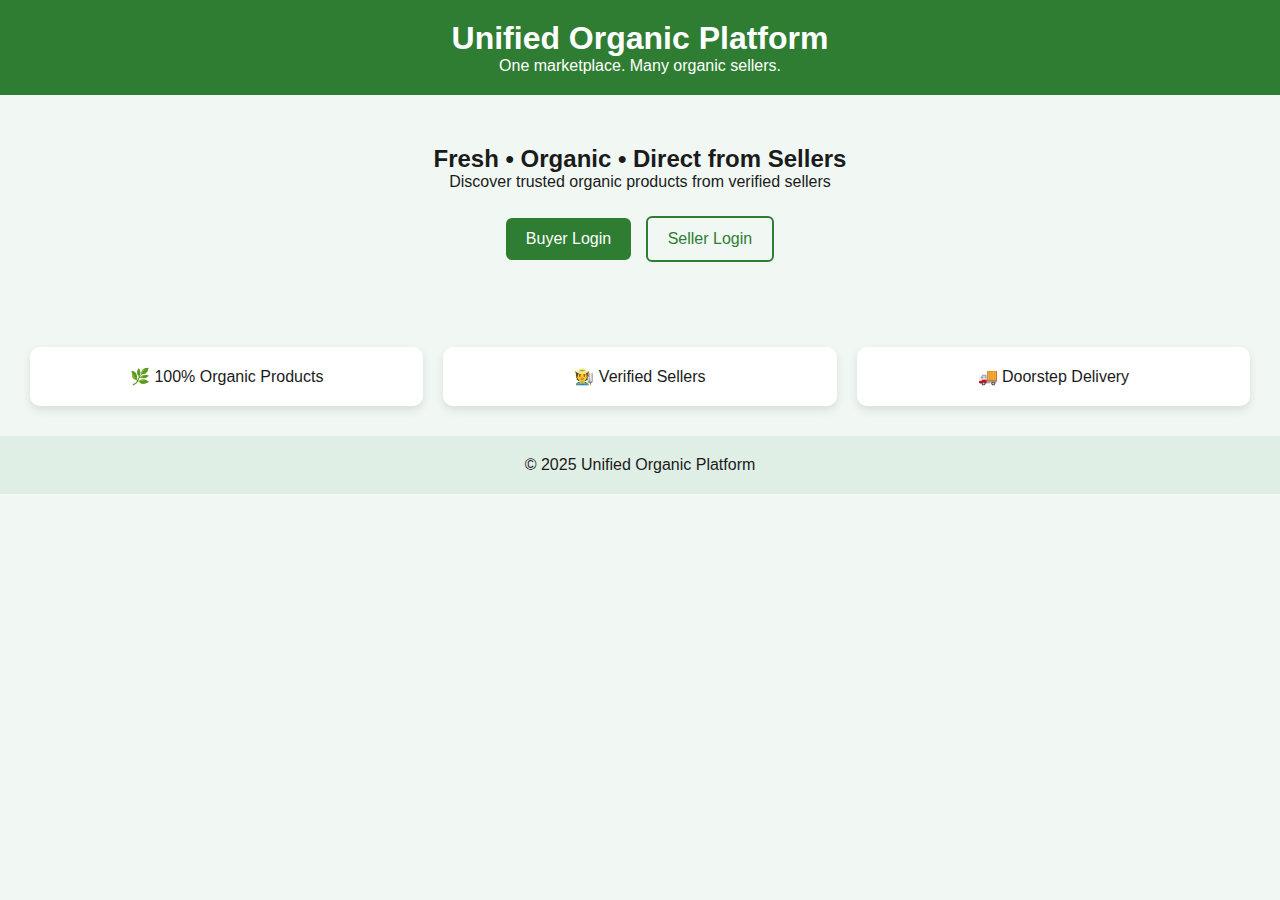
<file: index.html>
<!DOCTYPE html>
<html lang="en">
<head>
  <meta charset="UTF-8">
  <title>Unified Organic Platform</title>
  <meta name="viewport" content="width=device-width, initial-scale=1.0">
  <link rel="stylesheet" href="assets/css/style.css">
</head>
<body>

<header class="topbar">
  <h1>Unified Organic Platform</h1>
  <p>One marketplace. Many organic sellers.</p>
</header>

<section class="hero">
  <h2>Fresh • Organic • Direct from Sellers</h2>
  <p>Discover trusted organic products from verified sellers</p>

  <div class="cta-buttons">
    <a href="buyer-login.html" class="btn">Buyer Login</a>
    <a href="seller-login.html" class="btn outline">Seller Login</a>
  </div>
</section>

<section class="features">
  <div class="card">🌿 100% Organic Products</div>
  <div class="card">🧑‍🌾 Verified Sellers</div>
  <div class="card">🚚 Doorstep Delivery</div>
</section>

<footer>
  <p>© 2025 Unified Organic Platform</p>
</footer>

</body>
</html>
</file>
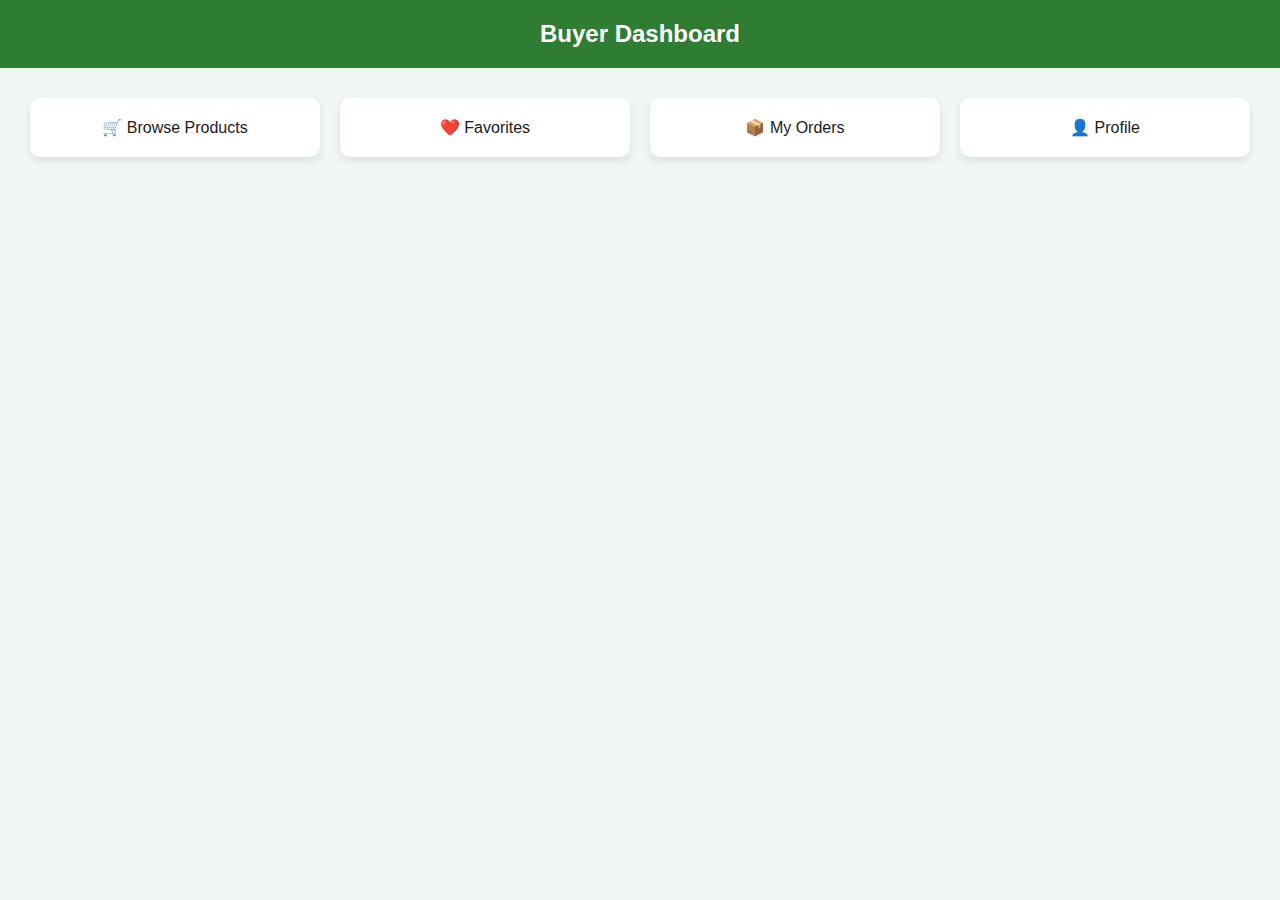
<file: buyer-dashboard.html>
<!DOCTYPE html>
<html>
<head>
  <title>Buyer Dashboard</title>
  <link rel="stylesheet" href="assets/css/style.css">
</head>
<body>

<header class="topbar">
  <h2>Buyer Dashboard</h2>
</header>

<section class="features">
  <div class="card">🛒 Browse Products</div>
  <div class="card">❤️ Favorites</div>
  <div class="card">📦 My Orders</div>
  <div class="card">👤 Profile</div>
</section>

</body>
</html>
</file>
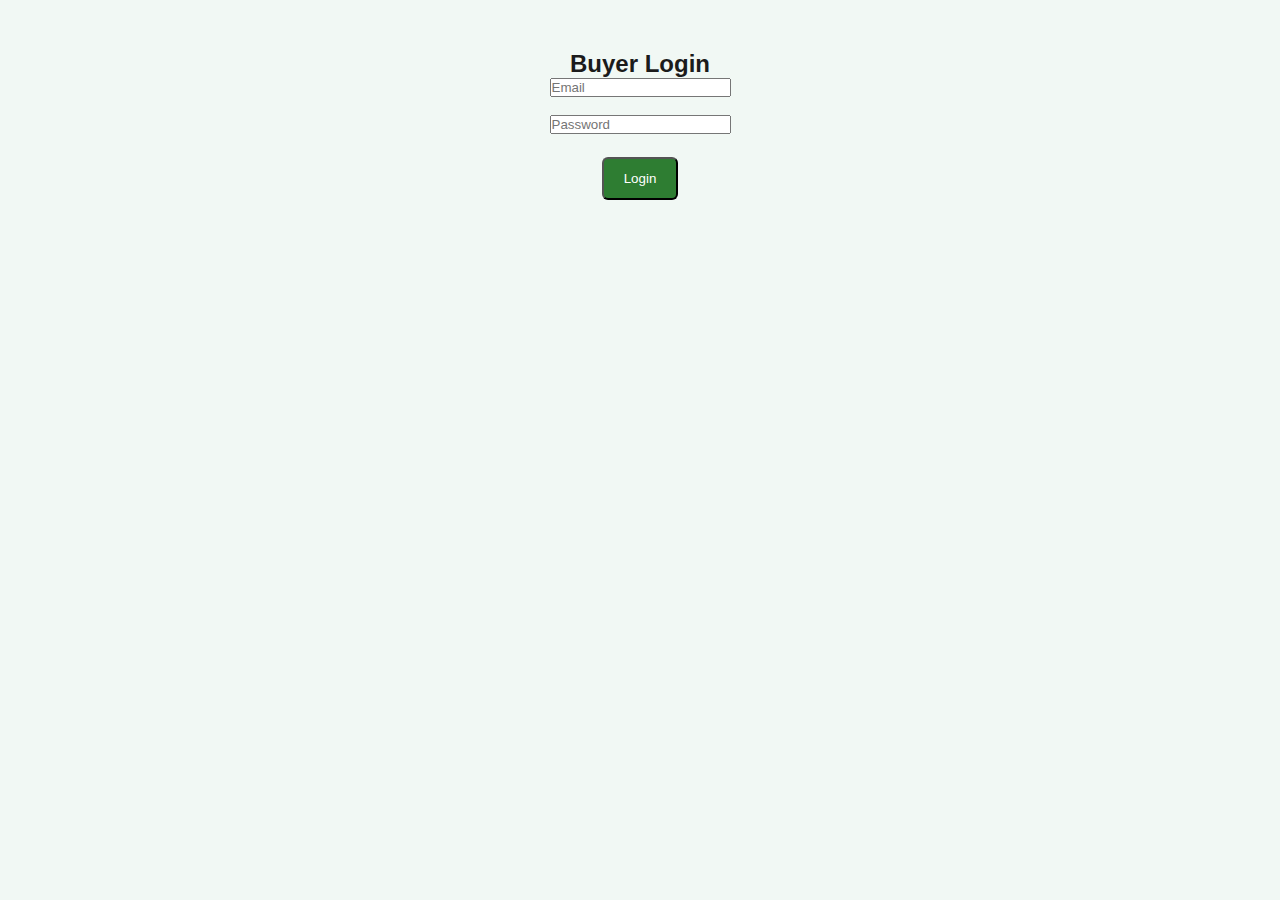
<file: buyer-login.html>
<!DOCTYPE html>
<html>
<head>
  <title>Buyer Login</title>
  <link rel="stylesheet" href="assets/css/style.css">
</head>
<body>

<div class="hero">
  <h2>Buyer Login</h2>

  <input placeholder="Email" id="buyerEmail"><br><br>
  <input placeholder="Password" type="password"><br><br>

  <button class="btn" onclick="buyerLogin()">Login</button>
</div>

<script src="assets/js/auth.js"></script>
</body>
</html>
</file>
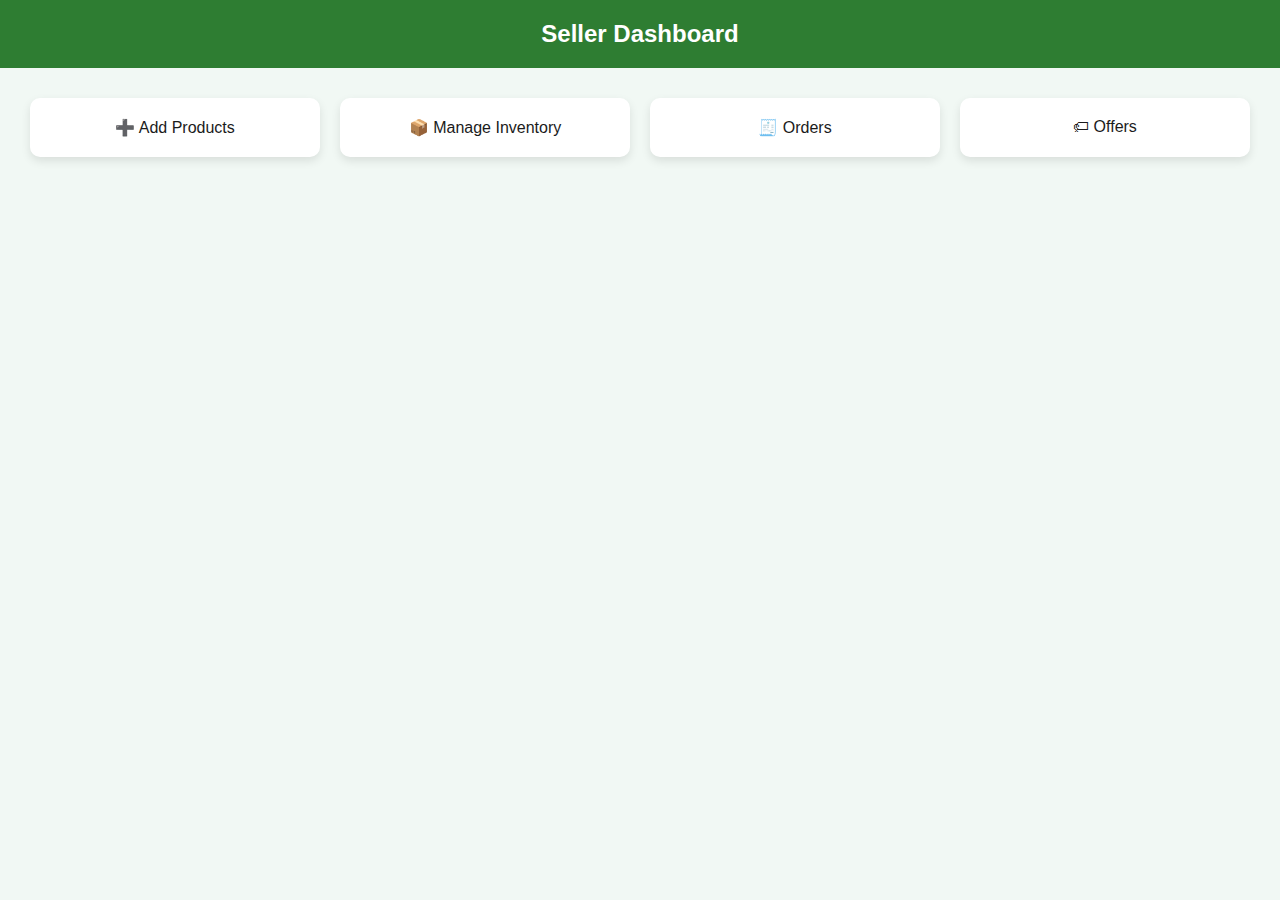
<file: seller-dashboard.html>
<!DOCTYPE html>
<html>
<head>
  <title>Seller Dashboard</title>
  <link rel="stylesheet" href="assets/css/style.css">
</head>
<body>

<header class="topbar">
  <h2>Seller Dashboard</h2>
</header>

<section class="features">
  <div class="card">➕ Add Products</div>
  <div class="card">📦 Manage Inventory</div>
  <div class="card">🧾 Orders</div>
  <div class="card">🏷 Offers</div>
</section>

</body>
</html>
</file>
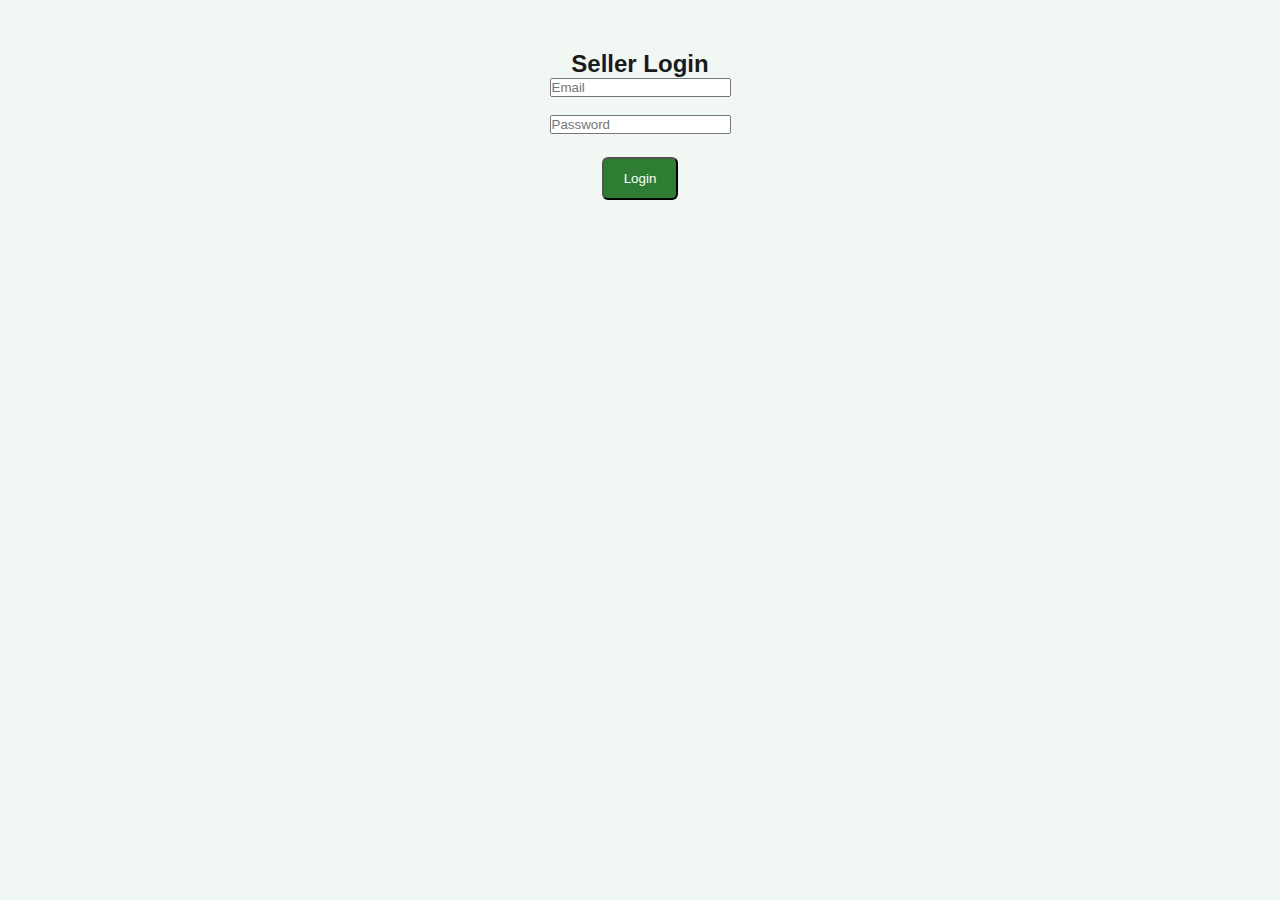
<file: seller-login.html>
<!DOCTYPE html>
<html>
<head>
  <title>Seller Login</title>
  <link rel="stylesheet" href="assets/css/style.css">
</head>
<body>

<div class="hero">
  <h2>Seller Login</h2>

  <input placeholder="Email"><br><br>
  <input placeholder="Password" type="password"><br><br>

  <button class="btn" onclick="sellerLogin()">Login</button>
</div>

<script src="assets/js/auth.js"></script>
</body>
</html>
</file>
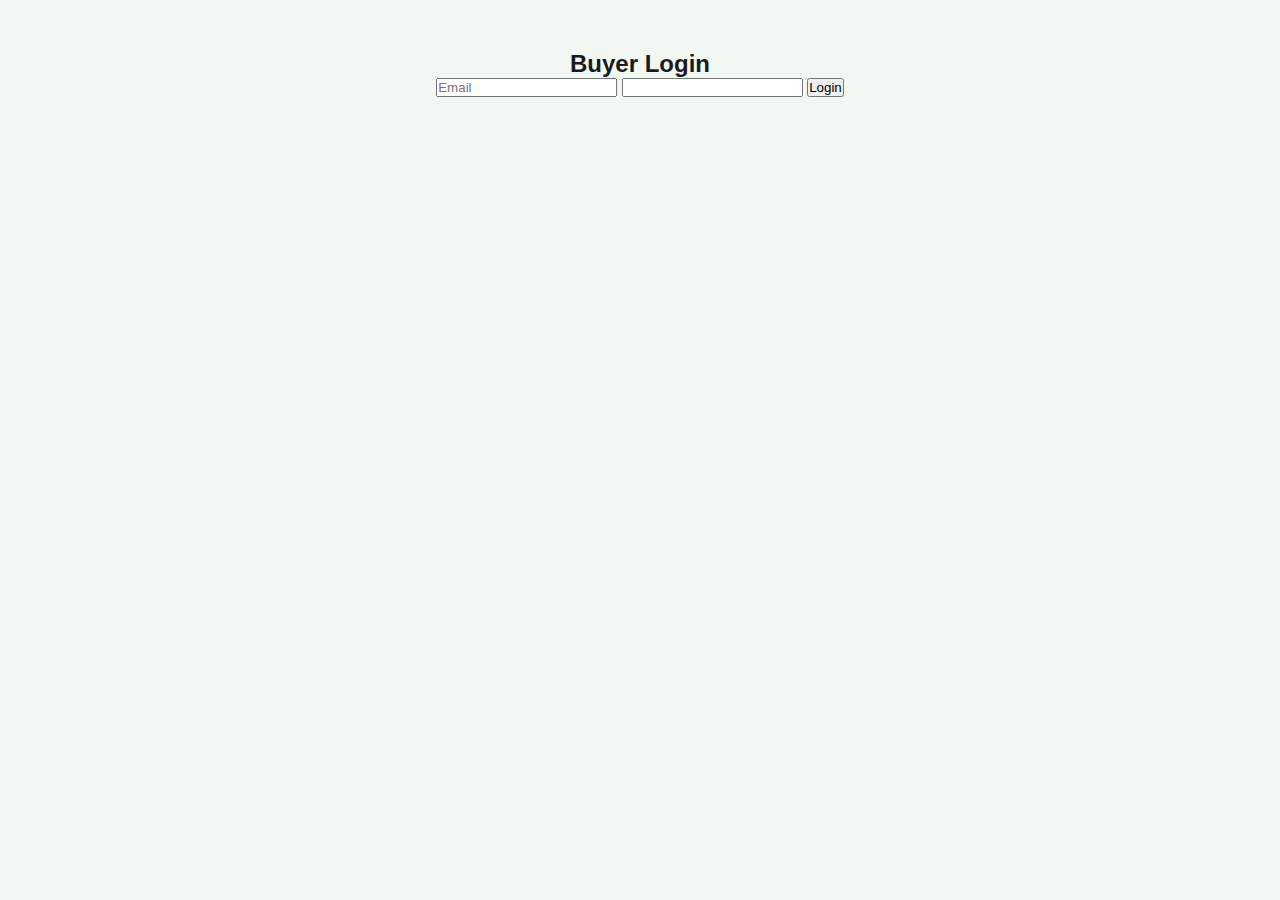
<file: Frontend/buyer-login.html>
<!DOCTYPE html>
<html>
<head>
  <title>Buyer Login</title>
  <link rel="stylesheet" href="assets/css/style.css">
</head>
<body>

<div class="hero">
  <h2>Buyer Login</h2>

 <input id="email" placeholder="Email">
<input id="password" type="password">

 <button onclick="login()">Login</button>
</div>

<script src="assets/js/auth.js"></script>
</body>
</html>
</file>
<file: assets/css/style.css>
* {
  box-sizing: border-box;
  margin: 0;
  padding: 0;
  font-family: 'Segoe UI', Arial, sans-serif;
}

body {
  background: #f1f8f4;
  color: #1b1b1b;
}

.topbar {
  background: #2e7d32;
  color: #fff;
  padding: 20px;
  text-align: center;
}

.hero {
  padding: 50px 20px;
  text-align: center;
}

.cta-buttons {
  margin-top: 20px;
}

.btn {
  background: #2e7d32;
  color: #fff;
  padding: 12px 20px;
  margin: 5px;
  text-decoration: none;
  border-radius: 6px;
  display: inline-block;
}

.btn.outline {
  background: transparent;
  border: 2px solid #2e7d32;
  color: #2e7d32;
}

.features {
  display: grid;
  grid-template-columns: repeat(auto-fit, minmax(200px,1fr));
  gap: 20px;
  padding: 30px;
}

.card {
  background: #fff;
  padding: 20px;
  border-radius: 10px;
  text-align: center;
  box-shadow: 0 4px 10px rgba(0,0,0,0.1);
}

footer {
  text-align: center;
  padding: 20px;
  background: #e0efe5;
}
</file>
<file: Frontend/assets/css/style.css>
* {
  box-sizing: border-box;
  margin: 0;
  padding: 0;
  font-family: 'Segoe UI', Arial, sans-serif;
}

body {
  background: #f1f8f4;
  color: #1b1b1b;
}

.topbar {
  background: #2e7d32;
  color: #fff;
  padding: 20px;
  text-align: center;
}

.hero {
  padding: 50px 20px;
  text-align: center;
}

.cta-buttons {
  margin-top: 20px;
}

.btn {
  background: #2e7d32;
  color: #fff;
  padding: 12px 20px;
  margin: 5px;
  text-decoration: none;
  border-radius: 6px;
  display: inline-block;
}

.btn.outline {
  background: transparent;
  border: 2px solid #2e7d32;
  color: #2e7d32;
}

.features {
  display: grid;
  grid-template-columns: repeat(auto-fit, minmax(200px,1fr));
  gap: 20px;
  padding: 30px;
}

.card {
  background: #fff;
  padding: 20px;
  border-radius: 10px;
  text-align: center;
  box-shadow: 0 4px 10px rgba(0,0,0,0.1);
}

footer {
  text-align: center;
  padding: 20px;
  background: #e0efe5;
}
</file>
